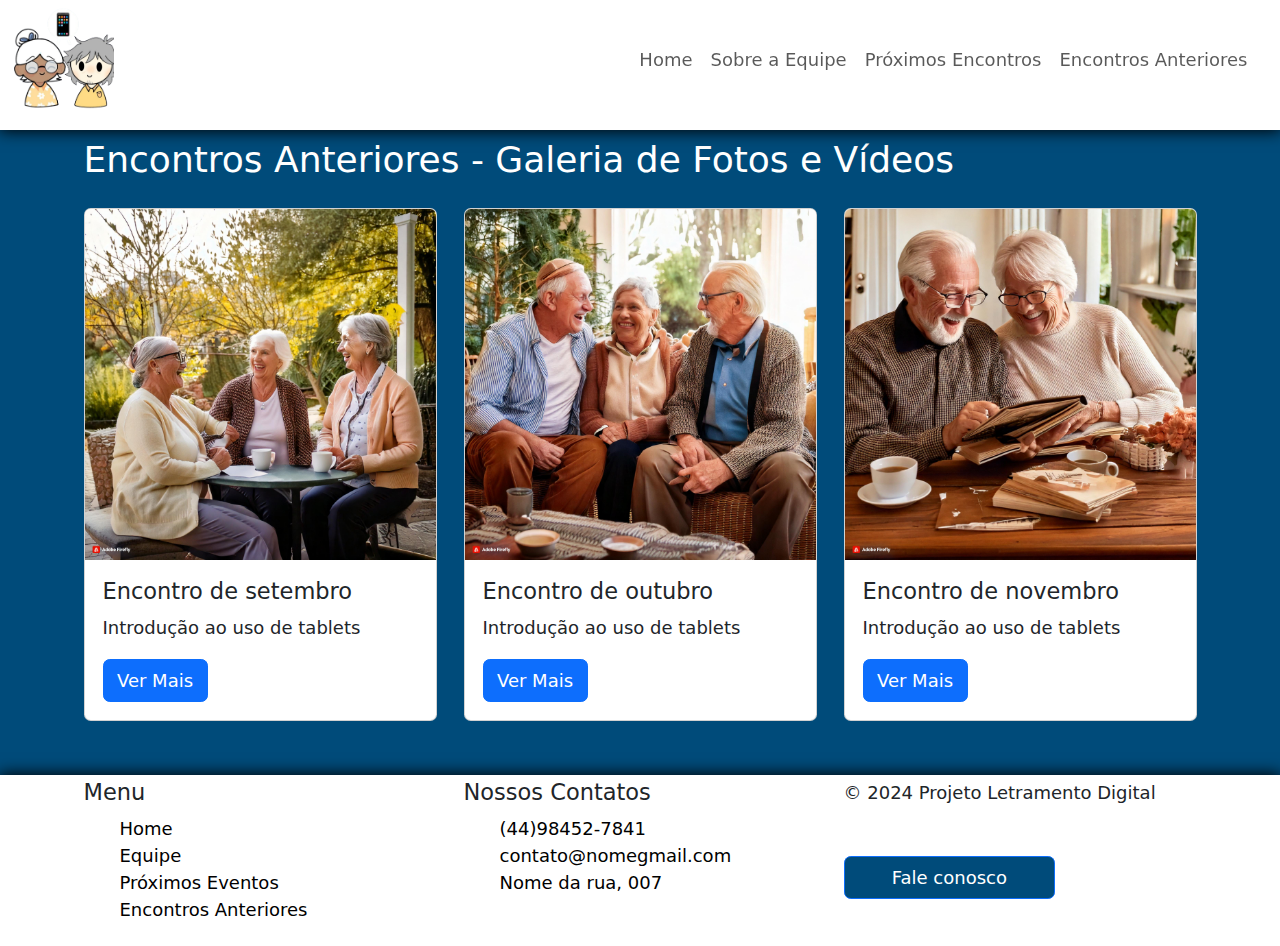
<file: encontrosAnterior.html>
<!DOCTYPE html>
<html lang="pt-BR">
<head>
  <meta charset="UTF-8">
  <meta name="viewport" content="width=device-width, initial-scale=1.0">
  <title>Galeria de Encontros Anteriores</title>
  <link href="https://cdn.jsdelivr.net/npm/bootstrap@5.3.0/dist/css/bootstrap.min.css" rel="stylesheet">
  <link rel="stylesheet" href="style.css">
  <link rel="shortcut icon" href="/imagens/nomelogo.png" type="image/x-icon">
</head>
<body>
  <nav class="navbar navbar-expand-lg bg-body-tertiary">
    <div class="container-fluid">
      <a class="navbar-brand" href="index.html">
        <img src="imagens/logodosidosoa.png" alt="">
      </a>
      <button class="navbar-toggler" type="button" data-bs-toggle="collapse" data-bs-target="#navbarNav" aria-controls="navbarNav" aria-expanded="false" aria-label="Toggle navigation">
        <span class="navbar-toggler-icon"></span>
      </button>
      <div class="collapse navbar-collapse" id="navbarNav">
        <ul class="navbar-nav">
          <li class="nav-item">
            <a class="nav-link" href="index.html">Home  </a>
          </li>
          <li class="nav-item">
            <a class="nav-link" href="equipe.html">Sobre a Equipe  </a>
          </li>
          <li class="nav-item">
            <a class="nav-link" href="proximosencontros.html">Próximos Encontros  </a>
          </li>
          <li class="nav-item">
            <a class="nav-link" href="encontrosAnterior.html">Encontros Anteriores  </a>
          </li>
        </ul>
      </div>
    </div>
  </nav>

<div class="container my-5" id="divh2">
  <h2 class="mb-4">Encontros Anteriores - Galeria de Fotos e Vídeos</h2>
  <div class="row row-cols-1 row-cols-md-3 g-4 ">  
    <!-- Card 1 -->
    <div class="col">
      <div class="card">
        <img src="imagens/velhos.jpg" class="card-img-top" alt="Encontro de setembro">
        <div class="card-body">
          <h5 class="card-title">Encontro de setembro</h5>
          <p class="card-text">Introdução ao uso de tablets</p>
          <button type="button" class="btn btn-primary" data-bs-toggle="modal" data-bs-target="#modal1">
            Ver Mais
          </button>
        </div>
      </div>
    </div>
    <!-- Card 2 -->
    <div class="col">
      <div class="card">
        <img src="imagens/velhos2.jpg" class="card-img-top" alt="Encontro de outubro">
        <div class="card-body">
          <h5 class="card-title">Encontro de outubro</h5>
          <p class="card-text">Introdução ao uso de tablets</p>
          <button type="button" class="btn btn-primary" data-bs-toggle="modal" data-bs-target="#modal2">
            Ver Mais
          </button>
        </div>
      </div>
    </div>
    <!-- Card 3 -->
    <div class="col">
        <div class="card">
          <img src="imagens/velhos3.jpg" class="card-img-top" alt="Encontro de novembro">
          <div class="card-body">
            <h5 class="card-title">Encontro de novembro</h5>
            <p class="card-text">Introdução ao uso de tablets</p>
            <button type="button" class="btn btn-primary" data-bs-toggle="modal" data-bs-target="#modal3">
              Ver Mais
            </button>
          </div>
        </div>
      </div>
    
  </div>
</div>

<!-- Modal 1 -->
<div class="modal fade" id="modal1" tabindex="-1" aria-labelledby="modal1Label" aria-hidden="true">
  <div class="modal-dialog modal-lg">
    <div class="modal-content">
      <div class="modal-header">
        <h5 class="modal-title" id="modal1Label">Encontro de setembro</h5>
        <button type="button" class="btn-close" data-bs-dismiss="modal" aria-label="Fechar"></button>
      </div>
      <div class="modal-body">
        <img src="imagens/velhos.jpg" class="img-fluid" alt="Encontro de setembro">
        <p class="mt-2">Introdução ao uso de tablets. Aprendizado e integração tecnológica.</p>
      </div>
    </div>
  </div>
</div>

<!-- Modal 2 -->
<div class="modal fade" id="modal2" tabindex="-1" aria-labelledby="modal1Label" aria-hidden="true">
    <div class="modal-dialog modal-lg">
      <div class="modal-content">
        <div class="modal-header">
          <h5 class="modal-title" id="modal1Label">Encontro de outubro</h5>
          <button type="button" class="btn-close" data-bs-dismiss="modal" aria-label="Fechar"></button>
        </div>
        <div class="modal-body">
          <img src="imagens/velhos2.jpg" class="img-fluid" alt="Encontro de outubro">
          <p class="mt-2">Introdução ao uso de tablets. Aprendizado e integração tecnológica.</p>
        </div>
      </div>
    </div>
  </div>

  <!-- Modal 3 -->
<div class="modal fade" id="modal3" tabindex="-1" aria-labelledby="modal1Label" aria-hidden="true">
    <div class="modal-dialog modal-lg">
      <div class="modal-content">
        <div class="modal-header">
          <h5 class="modal-title" id="modal1Label">Encontro de novembro</h5>
          <button type="button" class="btn-close" data-bs-dismiss="modal" aria-label="Fechar"></button>
        </div>
        <div class="modal-body">
          <img src="imagens/velhos3.jpg" class="img-fluid" alt="Encontro de novembro">
          <p class="mt-2">Introdução ao uso de tablets. Aprendizado e integração tecnológica.</p>
        </div>
      </div>
    </div>
  </div>

  <footer class="p-1">
    <div class="container">
      <div class="row">
      <div class="col-md-4">
        <h5>Menu</h5>
        <ul>
          <li>
            <i class="fa-solid fa-house-user"></i><a href="index.html">  Home</a></li>
          <li>
            <i class="fa-solid fa-users"></i><a href="equipe.html">  Equipe</a></li>
          <li>
            <i class="fa-solid fa-calendar-days"></i><a href="proximosencontros.html">  Próximos Eventos</a></li>
          <li>
            <i class="fa-solid fa-calendar-check"></i><a href="encontrosAnterior.html">  Encontros Anteriores</a></li>
        </ul>
      </div>
      <div class="col-md-4" id="Fcontatos">
        <h5>Nossos Contatos</h5>
        <ul>
          <li>
            <i class="fa-solid fa-phone"></i><a href="#" class="infoLink">  (44)98452-7841</a></li>
          <li>
            <i class="fa-solid fa-envelope" id="envelope"></i><a href="#" class="infoLink"> contato@nomegmail.com</a></li>
          <li>
            <i class="fa-solid fa-house" id="local"></i><a href="#" class="infoLink">  Nome da rua, 007</a></li>
        </ul>
      </div>
      <div class="col-md-4">
        <h7 id="copy">© 2024 Projeto Letramento Digital</h7>
        <a class="btn btn-primary" href="formulario.html" role="button" id="contato-btn">Fale conosco</a>
      </div>
    </div>
    </div>
  </footer>

<script src="https://cdn.jsdelivr.net/npm/bootstrap@5.3.0/dist/js/bootstrap.bundle.min.js"></script>
</body>
</html>
</file>
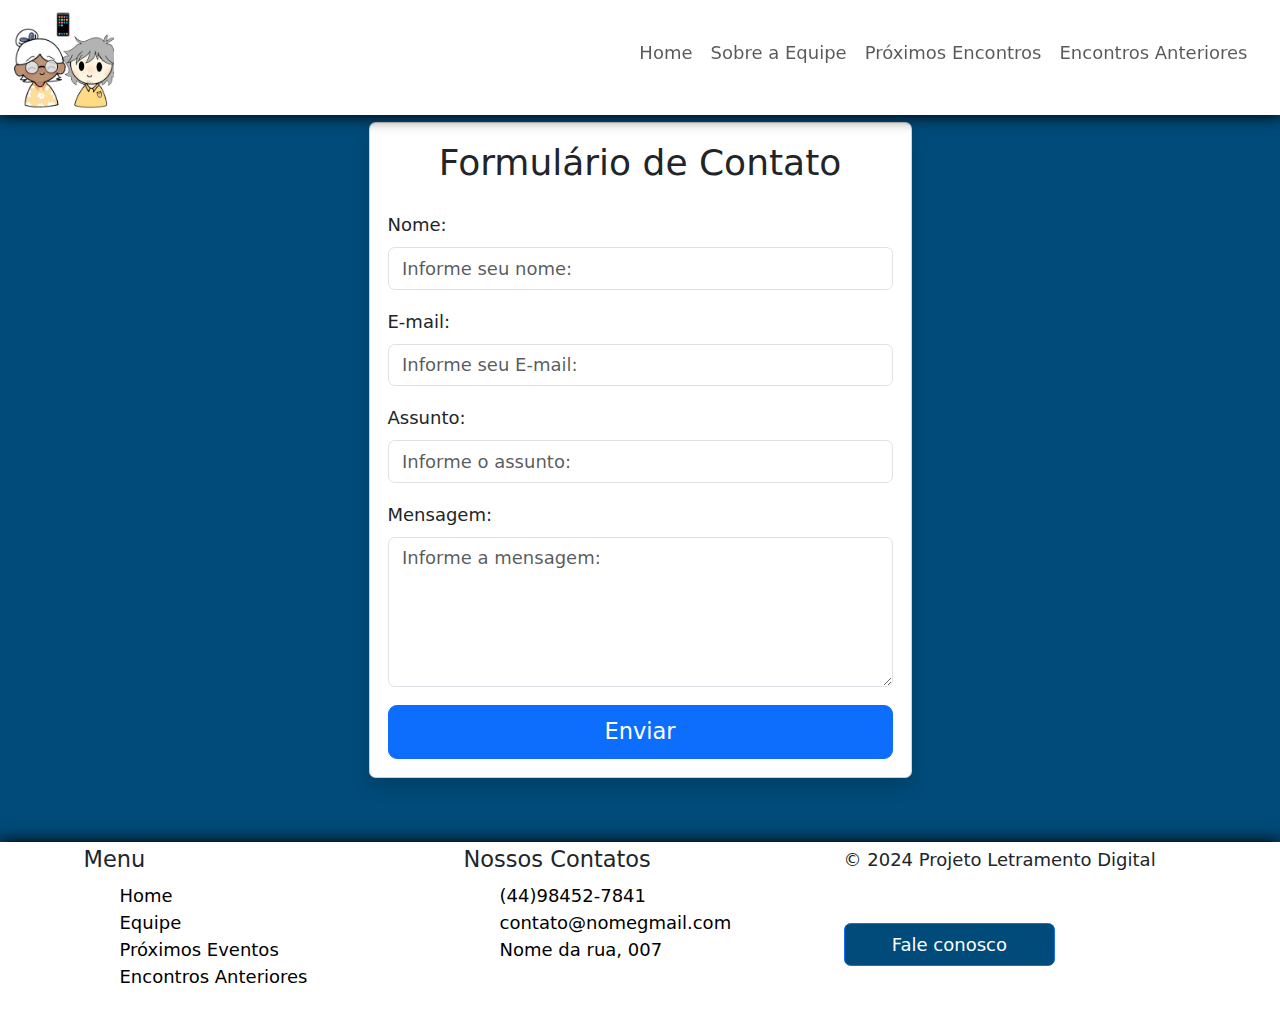
<file: formulario.html>
<!DOCTYPE html>
<html lang="pt-br">
<head>
    <meta charset="UTF-8">
    <meta name="viewport" content="width=device-width, initial-scale=1.0">
    <title>Formulário de Contato</title>
    <link href="https://cdn.jsdelivr.net/npm/bootstrap@5.3.0-alpha1/dist/css/bootstrap.min.css" rel="stylesheet">
    <link rel="shortcut icon" href="/imagens/nomelogo.png" type="image/x-icon">
    <link rel="stylesheet" href="formulario.css">
</head>
<body>
    <nav class="navbar navbar-expand-lg bg-body-tertiary">
        <div class="container-fluid">
          <a class="navbar-brand" href="index.html">
            <img src="imagens/logodosidosoa.png" alt="">
          </a>
          <button class="navbar-toggler" type="button" data-bs-toggle="collapse" data-bs-target="#navbarNav" aria-controls="navbarNav" aria-expanded="false" aria-label="Toggle navigation">
            <span class="navbar-toggler-icon"></span>
          </button>
          <div class="collapse navbar-collapse" id="navbarNav">
            <ul class="navbar-nav">
              <li class="nav-item">
                <a class="nav-link" href="index.html">Home  </a>
              </li>
              <li class="nav-item">
                <a class="nav-link" href="equipe.html">Sobre a Equipe  </a>
              </li>
              <li class="nav-item">
                <a class="nav-link" href="proximosencontros.html">Próximos Encontros  </a>
              </li>
              <li class="nav-item">
                <a class="nav-link" href="encontrosAnterior.html">Encontros Anteriores  </a>
              </li>
            </ul>
          </div>
        </div>
    </nav>

    <div class="container py-5">
        <div class="row justify-content-center">
            <div class="col-md-8 col-lg-6">
                <div class="card shadow" id="formCard">
                    <div class="card-body">
                        <h2 class="card-title text-center mb-4">Formulário de Contato</h2>
                        <form action="mailto:ro6680476@gmail.com" method="post" enctype="text/plain">
                            <div class="mb-3">
                                <label for="nome" class="form-label">Nome:</label>
                                <input type="text" id="nome" name="nome" class="form-control" placeholder="Informe seu nome:" required>
                            </div>
                            <div class="mb-3">
                                <label for="email" class="form-label">E-mail:</label>
                                <input type="email" id="email" name="email" class="form-control" placeholder="Informe seu E-mail:" required>
                            </div>
                            <div class="mb-3">
                                <label for="assunto" class="form-label">Assunto:</label>
                                <input type="text" id="assunto" name="assunto" class="form-control" placeholder="Informe o assunto:" required>
                            </div>
                            <div class="mb-3">
                                <label for="mensagem" class="form-label">Mensagem:</label>
                                <textarea id="mensagem" name="mensagem" class="form-control" rows="5" placeholder="Informe a mensagem:" required></textarea>
                            </div>
                            <div class="d-grid gap-2" id="btnEnviar">
                                <button type="submit" class="btn btn-primary btn-lg">Enviar</button>
                            </div>
                        </form>
                    </div>
                </div>
            </div>
        </div>
    </div>
    <footer class="p-1">
        <div class="container">
          <div class="row">
          <div class="col-md-4">
            <h5>Menu</h5>
            <ul>
              <li>
                <i class="fa-solid fa-house-user"></i><a href="index.html">  Home</a></li>
              <li>
                <i class="fa-solid fa-users"></i><a href="equipe.html">  Equipe</a></li>
              <li>
                <i class="fa-solid fa-calendar-days"></i><a href="proximosencontros.html">  Próximos Eventos</a></li>
              <li>
                <i class="fa-solid fa-calendar-check"></i><a href="encontrosAnterior.html">  Encontros Anteriores</a></li>
            </ul>
          </div>
          <div class="col-md-4" id="Fcontatos">
            <h5>Nossos Contatos</h5>
            <ul>
              <li>
                <i class="fa-solid fa-phone"></i><a href="#" class="infoLink">  (44)98452-7841</a></li>
              <li>
                <i class="fa-solid fa-envelope" id="envelope"></i><a href="#" class="infoLink"> contato@nomegmail.com</a></li>
              <li>
                <i class="fa-solid fa-house" id="local"></i><a href="#" class="infoLink">  Nome da rua, 007</a></li>
            </ul>
          </div>
          <div class="col-md-4">
            <h7 id="copy">© 2024 Projeto Letramento Digital</h7>
            <a class="btn btn-primary" href="formulario.html" role="button" id="contato-btn">Fale conosco</a>
          </div>
        </div>
        </div>
      </footer>

    <script src="https://cdn.jsdelivr.net/npm/bootstrap@5.3.0-alpha1/dist/js/bootstrap.bundle.min.js"></script>
</body>
</html>
</file>
<file: style.css>
*{
    font-size: 18px;
}

body{
    background-color: rgb(0, 75, 122);
}

.navbar-brand{
    border-radius: 10px;
}

.container-fluid{
    position: fixed;
    top: 0;
    left: 0;
    width: 100%;
    z-index: 1000;
    background-color: rgb(255, 255, 255);
    margin-bottom: 10px;
    box-shadow: 0px 0px 15px 1px rgb(0, 0, 0);
}

main {
    margin-top: 20px;
    color: white;
    font-weight: 700;
}

.carousel-inner {
    margin-top: 113px;
}

#divText{
    margin: 10px;
}

#divText h2{
    color: black;
    font-weight: 700px;
}

#divText p{
    color: black;
    font-weight: 500px;
    padding: 10px;
    height: 10rem;
}

#divMaps{
    margin-top: 13px;
}

#cardsImg img{
    width: 150px;
}

#divh2 h2 {
    margin-top: 120px;
    color: white;
}

#sobreEquipe{
    color: white;
    font-weight: 700;
    margin-top: 110px;
    padding: 30px;
}

#descrEquipe{
    color: white;
    font-weight: 700;
}

footer {
    width: 100%;
    background-color: rgb(255, 255, 255);
    margin-top: 10px;
    list-style: none;
    text-decoration: none;
    box-shadow: 0px 0px 15px 1px rgb(0, 0, 0);
}

footer ul li {
    list-style: none;
}

footer ul li a{
    color: #000000;
    text-decoration: none;
}

.navbar-brand img{
    width: 100px;
    padding-bottom: 15px;
}

#navbarNav {
    justify-content: flex-end;
    font-size: 25px;
    padding-bottom: 10px;
    padding-right: 10px;
}

#contato-btn {
    display: flex;
    width: 60%;
    justify-content: center;
    align-items: normal;
    background-color: #004b7a;
    margin-top: 50px;
}

#contato-btn:hover{
    box-shadow: 0px 0px 15px 1px #0065a4;
}

#navbarNav .navbar-nav .nav-item .nav-link:hover{
    color: blue;
    font-weight: 500;
}

footer ul li a:hover{
    color: blue;
    font-weight: 500;
}

#Fcontatos ul li i .infoLink:hover{
    color: blue;
    font-weight: 500;
    cursor: pointer;
    transition: 0.3s;
}

#copy:hover{
    color: rgb(0, 0, 0);
    cursor: pointer;
}
</file>
<file: formulario.css>
*{
    font-size: 18px;
}

body {
    background: url(imagens/Captura\ de\ tela\ 2024-11-11\ 012615.png);
}

.navbar .navbar-brand {
    border-radius: 10px;
}

.navbar .navbar-brand img {
    width: 100px;
}

.container-fluid{
    position: fixed;
    top: 0;
    left: 0;
    width: 100%;
    z-index: 1000;
    background-color: rgb(255, 255, 255);
    margin-bottom: 10px;
    box-shadow: 0px 0px 15px 1px rgb(0, 0, 0);
}

#navbarNav {
    justify-content: flex-end;
    font-size: 25px;
    padding-bottom: 10px;
    padding-right: 10px;
}

#navbarNav .navbar-nav .nav-item .nav-link:hover{
    color: blue;
    font-weight: 500;
}

#formCard{
    margin-top: 50px;
}

footer {
    width: 100%;
    background-color: rgb(255, 255, 255);
    margin-top: 10px;
    list-style: none;
    text-decoration: none;
    box-shadow: 0px 0px 15px 1px rgb(0, 0, 0);
}

footer ul li {
    list-style: none;
}

footer ul li a{
    color: #000000;
    text-decoration: none;
}

#contato-btn {
    display: flex;
    width: 60%;
    justify-content: center;
    align-items: normal;
    background-color: #004b7a;
    margin-top: 50px;
}

#contato-btn:hover{
    box-shadow: 0px 0px 15px 1px #0065a4;
}

#navbarNav .navbar-nav .nav-item .nav-link:hover{
    color: blue;
    font-weight: 500;
}

footer ul li a:hover{
    color: blue;
    font-weight: 500;
}

#Fcontatos ul li i .infoLink:hover{
    color: blue;
    font-weight: 500;
    cursor: pointer;
    transition: 0.3s;
}

#copy:hover{
    color: rgb(0, 0, 0);
    cursor: pointer;
}

#btnEnviar{
    border: none;
    transition: 0.3s;
}

#btnEnviar:hover{
    box-shadow: 0px 0px 20px 1px blue;
    transition: 0.3s;
}
</file>
